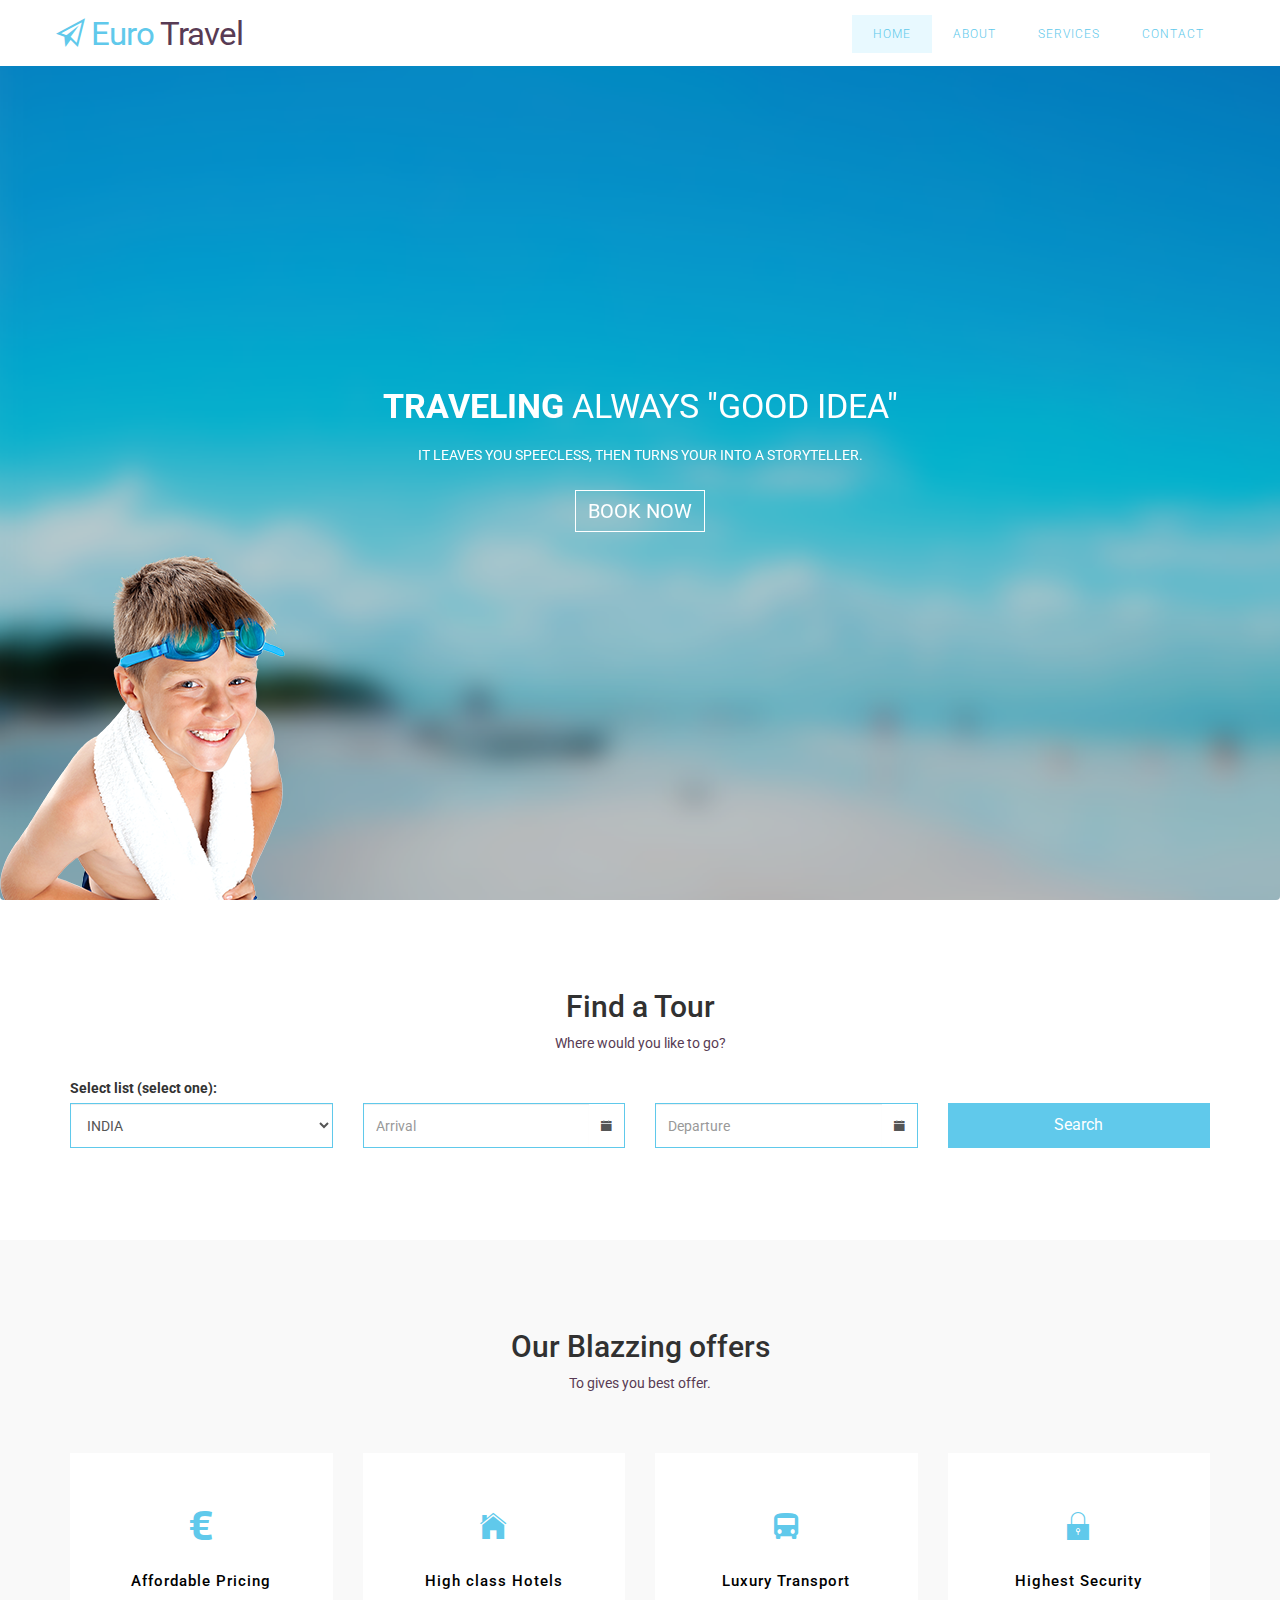
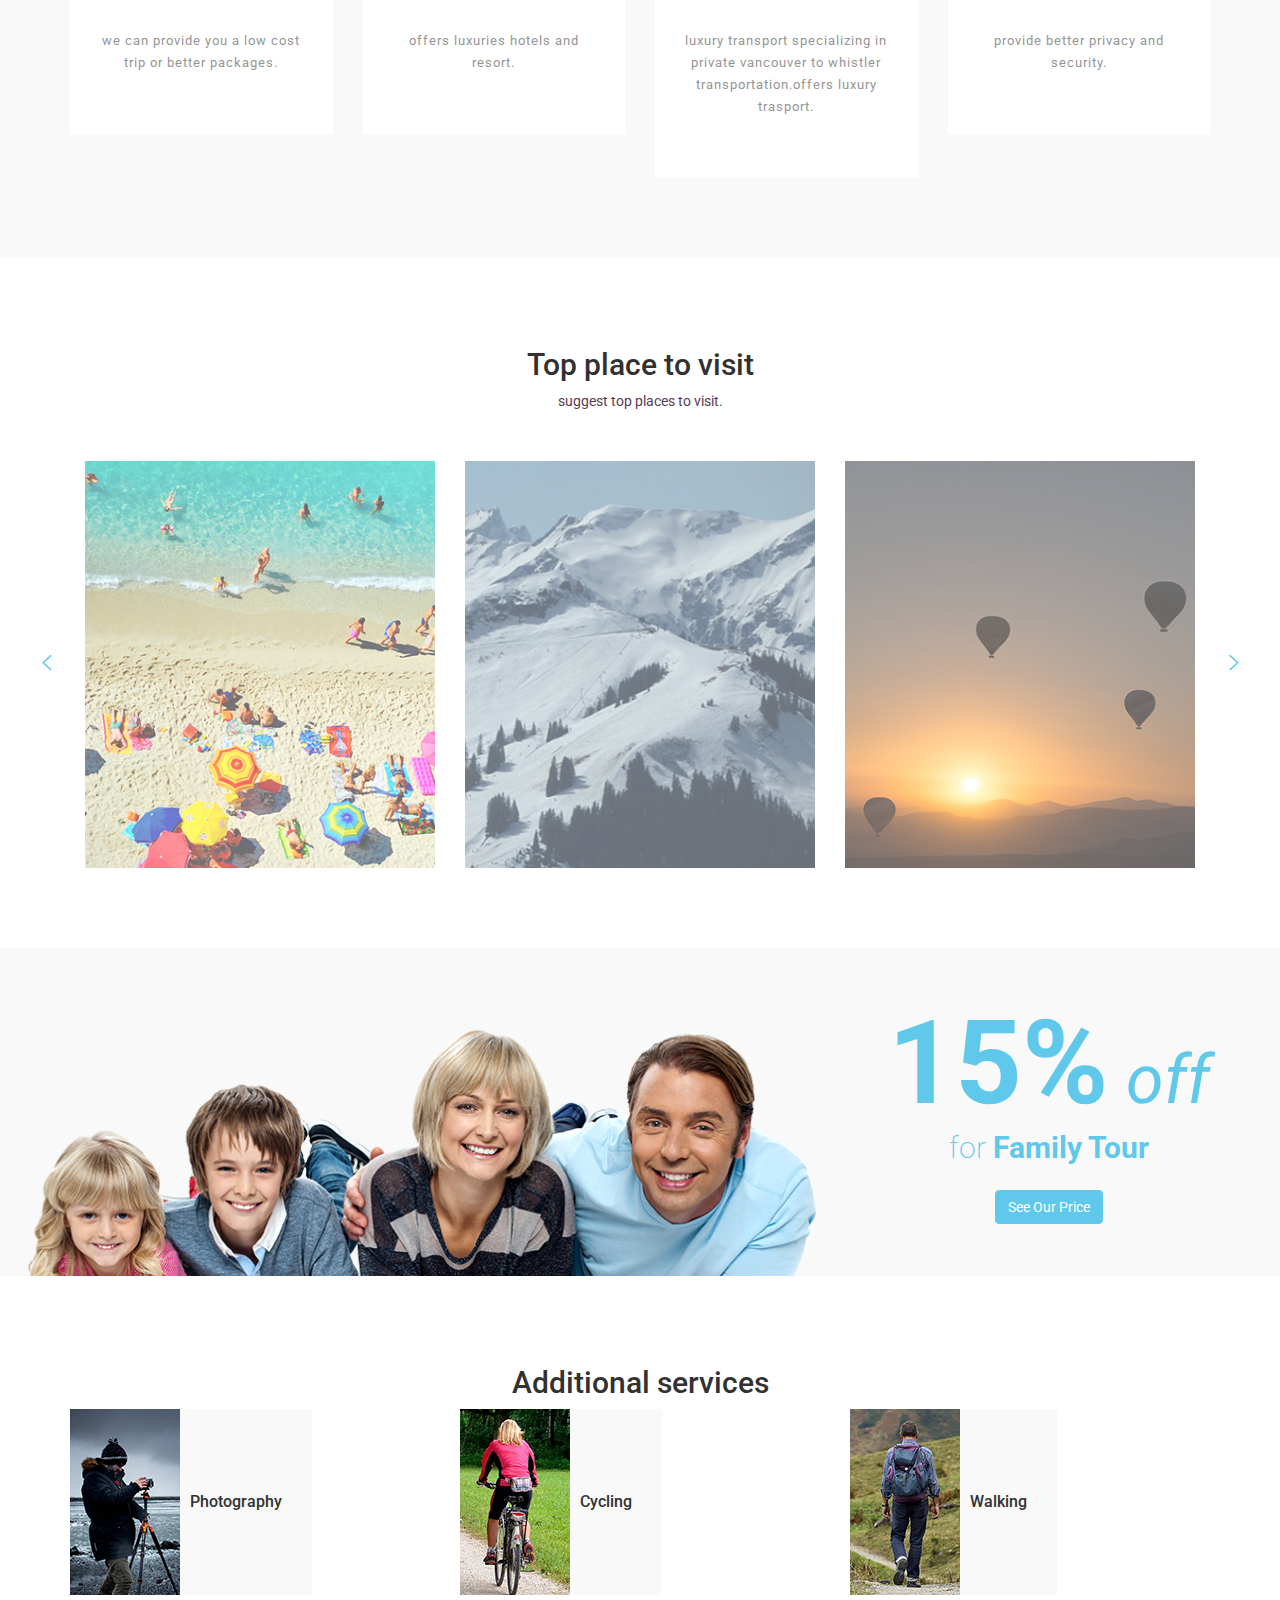
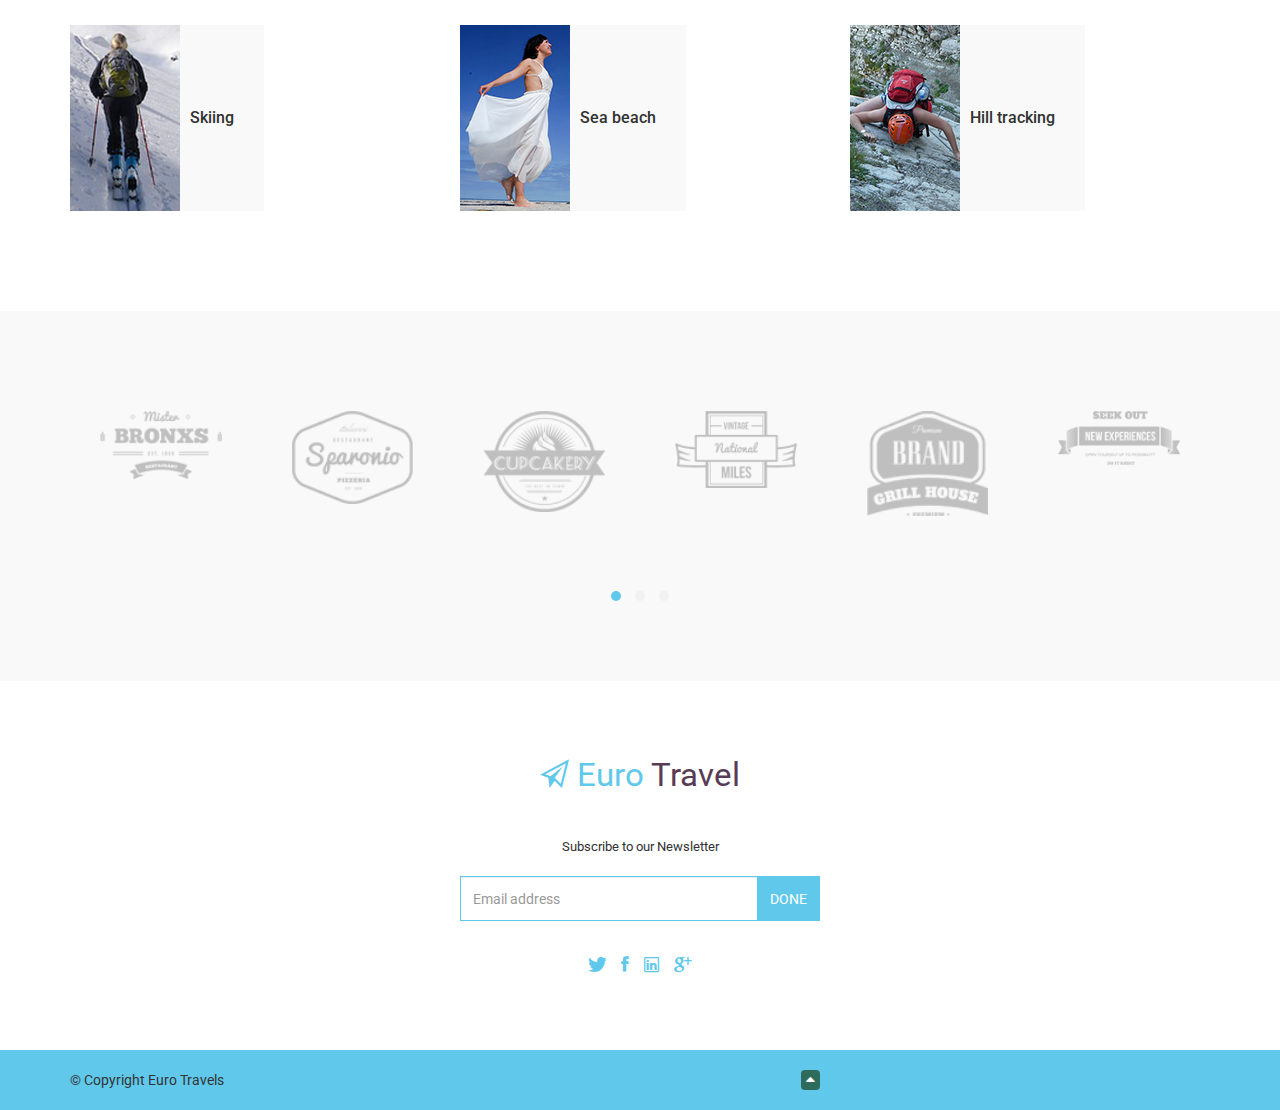
<file: index.html>
<!DOCTYPE html>
<!--[if IE 7 ]><html class="ie ie7 lte9 lte8 lte7" lang="en-US"><![endif]-->
<!--[if IE 8]><html class="ie ie8 lte9 lte8" lang="en-US">	<![endif]-->
<!--[if IE 9]><html class="ie ie9 lte9" lang="en-US"><![endif]-->
<!--[if (gt IE 9)|!(IE)]><!-->
<html class="noIE" lang="en-US">
<!--<![endif]-->
	<head>
		<!-- meta -->
			<meta http-equiv="X-UA-Compatible" content="IE=edge">
			<meta http-equiv="Content-Type" content="text/html; charset=UTF-8"/>
			<meta name="viewport" content="width=device-width, initial-scale = 1.0, maximum-scale=1.0, user-scalable=no"/>
	<title>Euro Travel</title>

	<link rel="stylesheet" href="assets/css/bootstrap.min.css">
	<link rel="stylesheet" href="assets/css/ionicons.min.css">
	<link rel="stylesheet" href="assets/css/owl.carousel.css">
	<link rel="stylesheet" href="assets/css/owl.theme.css">
	<link rel="stylesheet" href="assets/css/flexslider.css" type="text/css">
    <link rel="stylesheet" href="assets/css/main.css">
    <!-- HTML5 shim and Respond.js IE8 support of HTML5 elements and media queries -->
			<!--[if lt IE 9]>
				<script src="assets/js/html5shiv.js"></script>
				<script src="assets/js/respond.js"></script>
			<![endif]-->

			<!--[if IE 8]>
		    	<script src="assets/js/selectivizr.js"></script>
		    <![endif]-->
</head>
<body>
	<nav class="navbar navbar-default navbar-fixed-top">
		<div class="container">
		<!-- Brand and toggle get grouped for better mobile display -->
			<div class="navbar-header">
				<button type="button" class="navbar-toggle collapsed" data-toggle="collapse" data-target="#bs-example-navbar-collapse-1" aria-expanded="false">
					<span class="sr-only">Toggle navigation</span>
					<span class="icon-bar"></span>
					<span class="icon-bar"></span>
					<span class="icon-bar"></span>
				</button>
				<a class="navbar-brand" href="index.html" title="HOME"><i class="ion-paper-airplane"></i> euro <span>travel</span></a>
			</div> <!-- /.navbar-header -->

	    <!-- Collect the nav links, forms, and other content for toggling -->
		    <div class="collapse navbar-collapse" id="bs-example-navbar-collapse-1">
				<ul class="nav navbar-nav navbar-right">
					<li class="active"><a href="index.html">Home</a></li>
					<li><a href="about.html">about</a></li>
					<li><a href="services.html">services</a></li>
					<li><a href="contact.html">contact</a></li>
				</ul> <!-- /.nav -->
		    </div><!-- /.navbar-collapse -->
	  	</div><!-- /.container -->
	</nav>

<!-- Home -->
		<div id="header">
		    <div class="flexslider">
		        <ul class="slides">
		            <li class="slider-item" style="background-image: url('assets/images/item-1.png')">
		                <div class="intro container">
		                    <div class="inner-intro">
		                        <h1 class="header-title">
		                            <span>traveling</span> always "good idea"
		                        </h1>
		                        <p class="header-sub-title">
		                            it leaves you speecless, then turns your into a storyteller.
		                        </p>
		                        <button class="btn custom-btn">
		                            book now
		                        </button>
		                    </div>
		                </div>
		            </li> <!-- /.slider-item -->
		            <li class="slider-item" style="background-image: url('assets/images/item-2.png')">
		                <div class="intro">
		                    <div class="inner-intro">
		                        <h1 class="header-title">
		                            to <span>travel</span> is to <span>live</span>
		                        </h1>
		                        <p class="header-sub-title">
		                            it leaves you speecless, then turns your into a storyteller.
		                        </p>
		                        <button class="btn custom-btn">
		                            book now
		                        </button>
		                    </div>
		                </div>
		            </li> <!-- /.slider-item -->
		        </ul> <!-- /.slides -->
		    </div> <!-- /.flexslider -->
		</div> <!-- /#header -->
<!-- Find a Tour -->
	<section class="tour section-wrapper container">
		<h2 class="section-title">
			Find a Tour
		</h2>
		<p class="section-subtitle">
			Where would you like to go?
		</p>
		<div class="row">
			<div class="col-md-3 col-sm-6">
				<form role="form" class="form-dropdown">
					<div class="form-group">
						<label for="sel1">Select list (select one):</label>
						<select class="form-control border-radius" id="sel1">
							<option>INDIA</option>
							<option>Bangladesh</option>
							<option>Canada</option>
							<option>LONDON</option>
							<option>New york</option>
							<option>Dubai</option>
						</select>
					</div>
				</form>
			</div>

			<div class="col-md-3 col-sm-6">
				<div class="input-group">
					<input type="text" class="form-control border-radius border-right" placeholder="Arrival"/>
					<span class="input-group-addon border-radius custom-addon">
						<i class="ion-ios-calendar"></i>
					</span>
				</div>
			</div>

			<div class="col-md-3 col-sm-6">
				<div class="input-group">
					<input type="text" class="form-control border-radius border-right" placeholder="Departure"/>
					<span class="input-group-addon border-radius custom-addon">
						<i class="ion-ios-calendar"></i>
					</span>
				</div>
			</div>

			<div class="col-md-3 col-sm-6">
				<div class="btn btn-default border-radius custom-button">
					Search
				</div>
			</div>
		</div>
	</section> <!-- /.tour -->


<!-- Our Blazzing offers -->
	<section class="offer section-wrapper">
		<div class="container">
			<h2 class="section-title">
				Our Blazzing offers
			</h2>
			<p class="section-subtitle">
	            To gives you best offer. 
			</p>
			<div class="row">
				<div class="col-sm-3 col-xs-6">
					<div class="offer-item">
						<div class="icon">
							<i class="ion-social-euro"></i>
						</div>
						<h3>
							Affordable Pricing
						</h3>
						<p>
							we can provide you a low cost trip or better packages.
						</p>
					</div>
				</div> <!-- /.col-md-3 -->

				<div class="col-sm-3 col-xs-6">
					<div class="offer-item">
						<div class="icon">
							<i class="ion-ios-home"></i>
						</div>
						<h3>
							High class Hotels
						</h3>
						<p>
							offers luxuries hotels and resort.
						</p>
					</div>
				</div> <!-- /.col-md-3 -->

				<div class="col-sm-3 col-xs-6">
					<div class="offer-item">
						<div class="icon">
							<i class="ion-android-bus"></i>
						</div>
						<h3>
							Luxury Transport
						</h3>
						<p>
							luxury transport specializing in private vancouver to whistler transportation.offers luxury trasport.
						</p>
					</div>
				</div> <!-- /.col-md-3 -->

				<div class="col-sm-3 col-xs-6">
					<div class="offer-item">
						<div class="icon">
							<i class="ion-ios-locked"></i>
						</div>
						<h3>
							Highest Security
						</h3>
						<p>
							provide better privacy and security.
						</p>
					</div>
				</div> <!-- /.col-md-3 -->
			</div> <!-- /.row -->
		</div> <!-- /.container -->
	</section> <!-- /.offer -->


<!-- Top place to visit -->
	<section class="visit section-wrapper">
		<div class="container">
			<h2 class="section-title">
				Top place to visit
			</h2>
			<p class="section-subtitle">
				suggest top places to visit.
			</p>

			<div class="owl-carousel visit-carousel" id="">
				<div class="item">
					<img src="assets/images/visit-1.png" alt="visit-image" class="img-responsive visit-item">
				</div>
				<div class="item">
					<img src="assets/images/visit-2.png" alt="visit-image" class="img-responsive visit-item">
				</div>
				<div class="item">
					<img src="assets/images/visit-3.png" alt="visit-image" class="img-responsive visit-item">
				</div>
				<div class="item">
					<img src="assets/images/visit-1.png" alt="visit-image" class="img-responsive visit-item">
				</div>
				<div class="item">
					<img src="assets/images/visit-2.png" alt="visit-image" class="img-responsive visit-item">
				</div>
				<div class="item">
					<img src="assets/images/visit-3.png" alt="visit-image" class="img-responsive visit-item">
				</div>
			</div>
		</div> <!-- /.container -->
	</section> <!-- /.visit -->

<div class="offer-cta">
	<div class="container">
		<div class="offering">
			<div class="percent">
				<span>15%</span> off
			</div>
			<div class="FTour">
				for <strong>Family Tour</strong>
			</div>
			<a class="btn btn-default price-btn" href="#">
				see our price
			</a>
		</div> <!-- /.offering -->
	</div> <!-- /.container -->
</div> <!-- /.offer-cta -->

	<section class="additional-services section-wrapper">
		<div class="container">
			<h2 class="section-title">
				Additional services
			</h2>
			<div class="row">
				<div class="col-md-4 col-sm-6">
					<div class="custom-table">
						<img src="assets/images/add-srvc-1.png" alt="" class="add-srvc-img">
						<div class="add-srvc-detail">
							<h4 class="add-srvc-heading">
								Photography
							</h4>
						</div> <!-- /.add-srvc-detail -->
					</div> <!-- /.custom-table -->
				</div> <!-- /.col-md-4 col-sm-6 -->

				<div class="col-md-4 col-sm-6">
					<div class="custom-table">
						<img src="assets/images/add-srvc-2.png" alt="" class="add-srvc-img">
						<div class="add-srvc-detail">
							<h4 class="add-srvc-heading">
								Cycling
							</h4>
						</div> <!-- /.add-srvc-detail -->
					</div> <!-- /.custom-table -->
				</div> <!-- /.col-md-4 col-sm-6 -->
				
				<div class="col-md-4 col-sm-6">
					<div class="custom-table">
						<img src="assets/images/add-srvc-3.png" alt="" class="add-srvc-img">
						<div class="add-srvc-detail">
							<h4 class="add-srvc-heading">
								Walking
							</h4>
						</div> <!-- /.add-srvc-detail -->
					</div> <!-- /.custom-table -->
				</div> <!-- /.col-md-4 col-sm-6 -->

				<div class="col-md-4 col-sm-6">
					<div class="custom-table">
						<img src="assets/images/add-srvc-4.png" alt="" class="add-srvc-img">
						<div class="add-srvc-detail">
							<h4 class="add-srvc-heading">
								Skiing
							</h4>
						</div> <!-- /.add-srvc-detail -->
					</div> <!-- /.custom-table -->
				</div> <!-- /.col-md-4 col-sm-6 -->

				<div class="col-md-4 col-sm-6">
					<div class="custom-table">
						<img src="assets/images/add-srvc-5.png" alt="" class="add-srvc-img">
						<div class="add-srvc-detail">
							<h4 class="add-srvc-heading">
								Sea beach
							</h4>
		     		</div> <!-- /.add-srvc-detail -->
			 		</div> <!-- /.custom-table -->
			    	</div> <!-- /.col-md-4 col-sm-6 -->

				<div class="col-md-4 col-sm-6">
					<div class="custom-table">
						<img src="assets/images/add-srvc-6.png" alt="" class="add-srvc-img">
						<div class="add-srvc-detail">
							<h4 class="add-srvc-heading">
								Hill tracking
							</h4>
						</div> <!-- /.add-srvc-detail -->
					</div> <!-- /.custom-table -->
				</div> <!-- /.col-md-4 col-sm-6 -->
			</div> <!-- /.row -->
		</div> <!-- /.container -->
	</section> <!-- /.Additional-services -->


	<div class="section-wrapper sponsor">
		<div class="container">
			<div class="owl-carousel sponsor-carousel">
				<div class="item">
					<a href="#">
						<img src="assets/images/sp-1.png" alt="sponsor-brand" class="img-responsive sponsor-item">
					</a>
				</div>
				<div class="item">
					<a href="#">
						<img src="assets/images/sp-2.png" alt="sponsor-brand" class="img-responsive sponsor-item">
					</a>
				</div>
				<div class="item">
					<a href="#">
						<img src="assets/images/sp-3.png" alt="sponsor-brand" class="img-responsive sponsor-item">
					</a>
				</div>
				<div class="item">
					<a href="#">
						<img src="assets/images/sp-4.png" alt="sponsor-brand" class="img-responsive sponsor-item">
					</a>
				</div>
				<div class="item">
					<a href="#">
						<img src="assets/images/sp-5.png" alt="sponsor-brand" class="img-responsive sponsor-item">
					</a>
				</div>
				<div class="item">
					<a href="#">
						<img src="assets/images/sp-6.png" alt="sponsor-brand" class="img-responsive sponsor-item">
					</a>
				</div>
				<div class="item">
					<a href="#">
						<img src="assets/images/sp-1.png" alt="sponsor-brand" class="img-responsive sponsor-item">
					</a>
				</div>
				<div class="item">
					<a href="#">
						<img src="assets/images/sp-2.png" alt="sponsor-brand" class="img-responsive sponsor-item">
					</a>
				</div>
				<div class="item">
					<a href="#">
						<img src="assets/images/sp-3.png" alt="sponsor-brand" class="img-responsive sponsor-item">
					</a>
				</div>
				<div class="item">
					<a href="#">
						<img src="assets/images/sp-4.png" alt="sponsor-brand" class="img-responsive sponsor-item">
					</a>
				</div>
				<div class="item">
					<a href="#">
						<img src="assets/images/sp-5.png" alt="sponsor-brand" class="img-responsive sponsor-item">
					</a>
				</div>
				<div class="item">
					<a href="#">
						<img src="assets/images/sp-6.png" alt="sponsor-brand" class="img-responsive sponsor-item">
					</a>
				</div>
				<div class="item">
					<a href="#">
						<img src="assets/images/sp-1.png" alt="sponsor-brand" class="img-responsive sponsor-item">
					</a>
				</div>
				<div class="item">
					<a href="#">
						<img src="assets/images/sp-2.png" alt="sponsor-brand" class="img-responsive sponsor-item">
					</a>
				</div>
				<div class="item">
					<a href="#">
						<img src="assets/images/sp-3.png" alt="sponsor-brand" class="img-responsive sponsor-item">
					</a>
				</div>
				<div class="item">
					<a href="#">
						<img src="assets/images/sp-4.png" alt="sponsor-brand" class="img-responsive sponsor-item">
					</a>
				</div>
				<div class="item">
					<a href="#">
						<img src="assets/images/sp-5.png" alt="sponsor-brand" class="img-responsive sponsor-item">
					</a>
				</div>
				<div class="item">
					<a href="#">
						<img src="assets/images/sp-6.png" alt="sponsor-brand" class="img-responsive sponsor-item">
					</a>
				</div>
			</div> <!-- /.owl-carousel -->
		</div> <!-- /.container -->
	</div> <!-- /.sponsor -->

	<div class="subscribe section-wrapper">
		<a class="brand-logo" href="index.html" title="HOME"><i class="ion-paper-airplane"></i> Euro <span>Travel</span></a>
		<p class="subscribe-now">
			Subscribe to our Newsletter
		</p>
		<div class="container">
			<div class="row">
				<div class="col-md-4 col-sm-6 col-md-offset-4 col-sm-offset-3">
					<div class="input-group">
						<input type="email" class="form-control border-radius" placeholder="Email address">
						<span class="input-group-btn">
							<button class="btn btn-default border-radius custom-sub-btn" type="button">DONE</button>
						</span>
					</div><!-- /input-group -->
				</div>
			</div>
		</div>
					
	
	
		<ul class="social-icon">
			<li><a href="#"><i class="ion-social-twitter"></i></a></li>
			<li><a href="#"><i class="ion-social-facebook"></i></a></li>
			<li><a href="#"><i class="ion-social-linkedin-outline"></i></a></li>
			<li><a href="#"><i class="ion-social-googleplus"></i></a></li>
		</ul>
	</div> <!-- /.subscribe -->

		
	<footer>
		<div class="container">
			<div class="row">
				<div class="col-xs-4">
					<div class="text-left">
						&copy; Copyright Euro Travels
					</div>
				</div>
				
				<div class="col-xs-4">
					<div class="top">
						<a href="#header">
							<i class="ion-arrow-up-b"></i>
						</a>
					</div>
				</div>
			</div>
		</div>		
	</footer>


	<script src="assets/js/jquery-1.11.2.min.js"></script>
    <script src="assets/js/bootstrap.min.js"></script>
    <script src="assets/js/owl.carousel.min.js"></script>
    <script src="assets/js/contact.js"></script>
    <script src="assets/js/jquery.flexslider.js"></script>
	<script src="assets/js/script.js"></script>






</body>
</html>
</file>
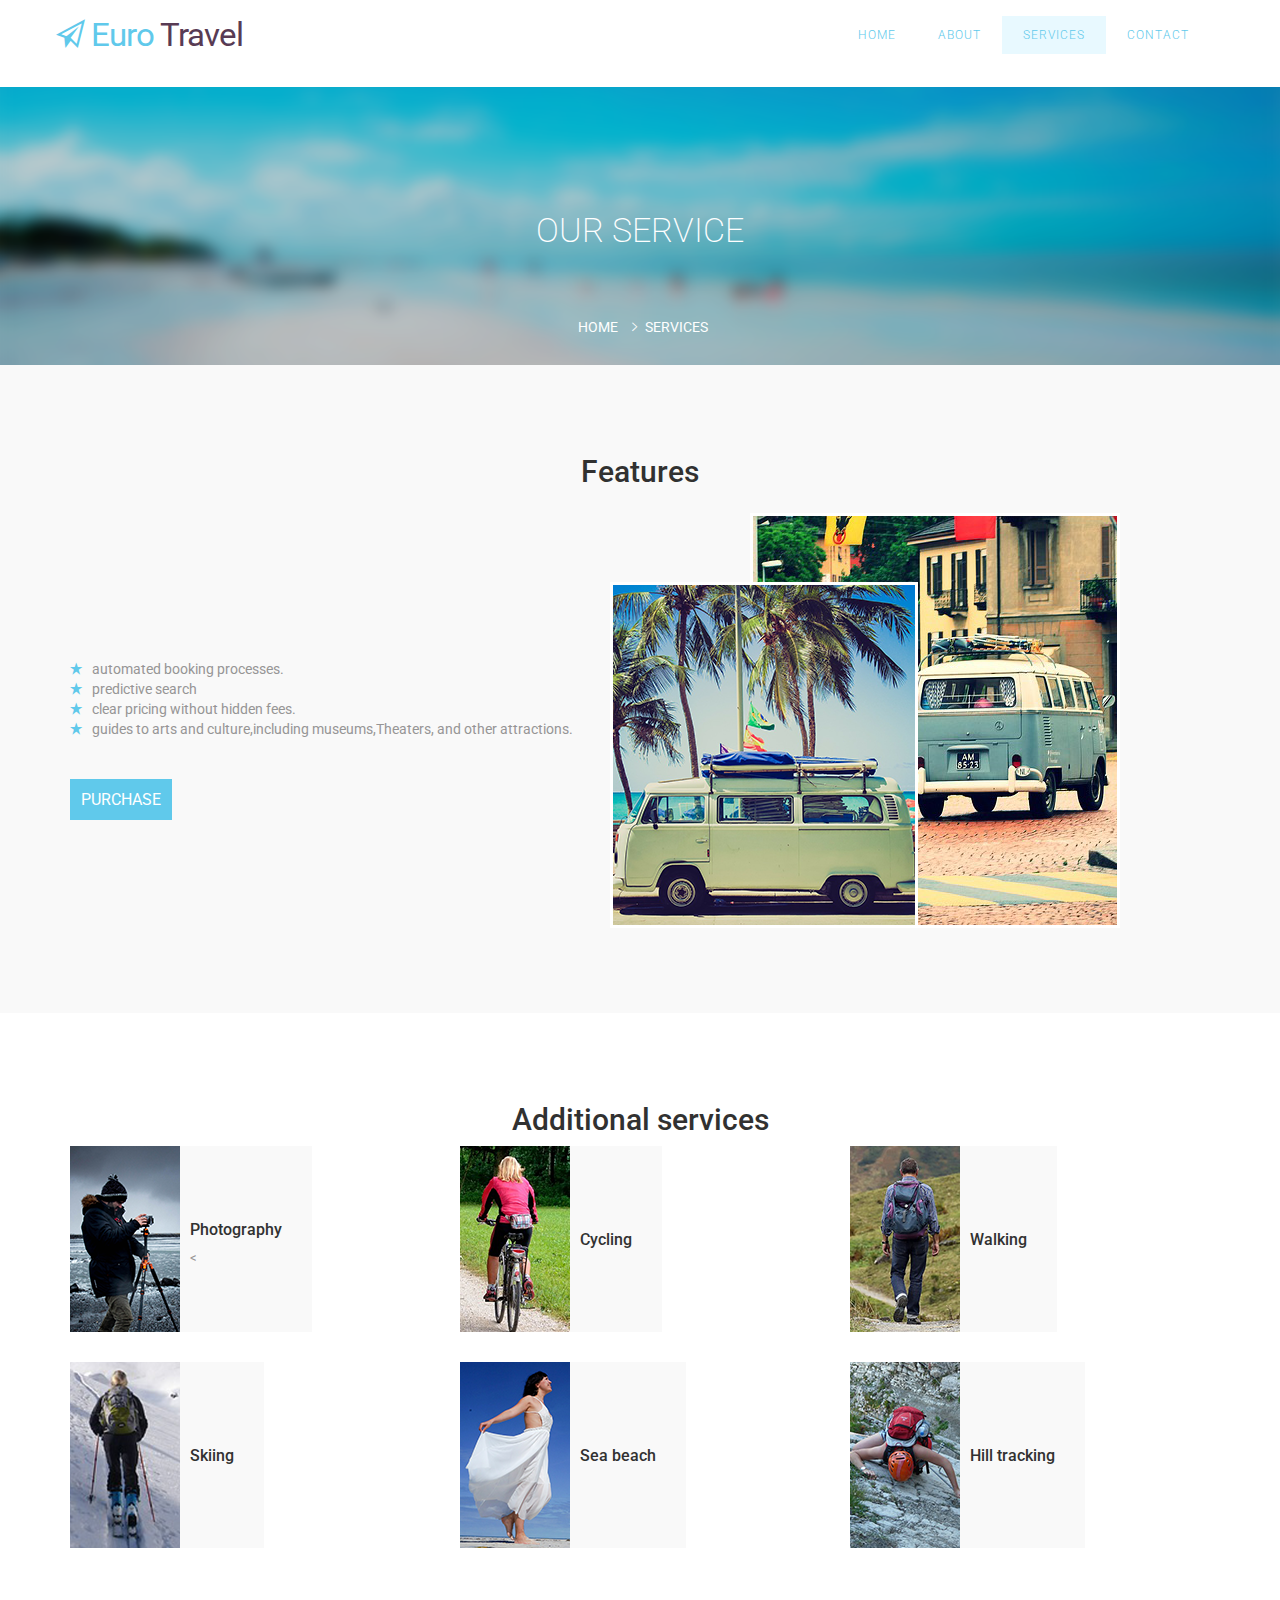
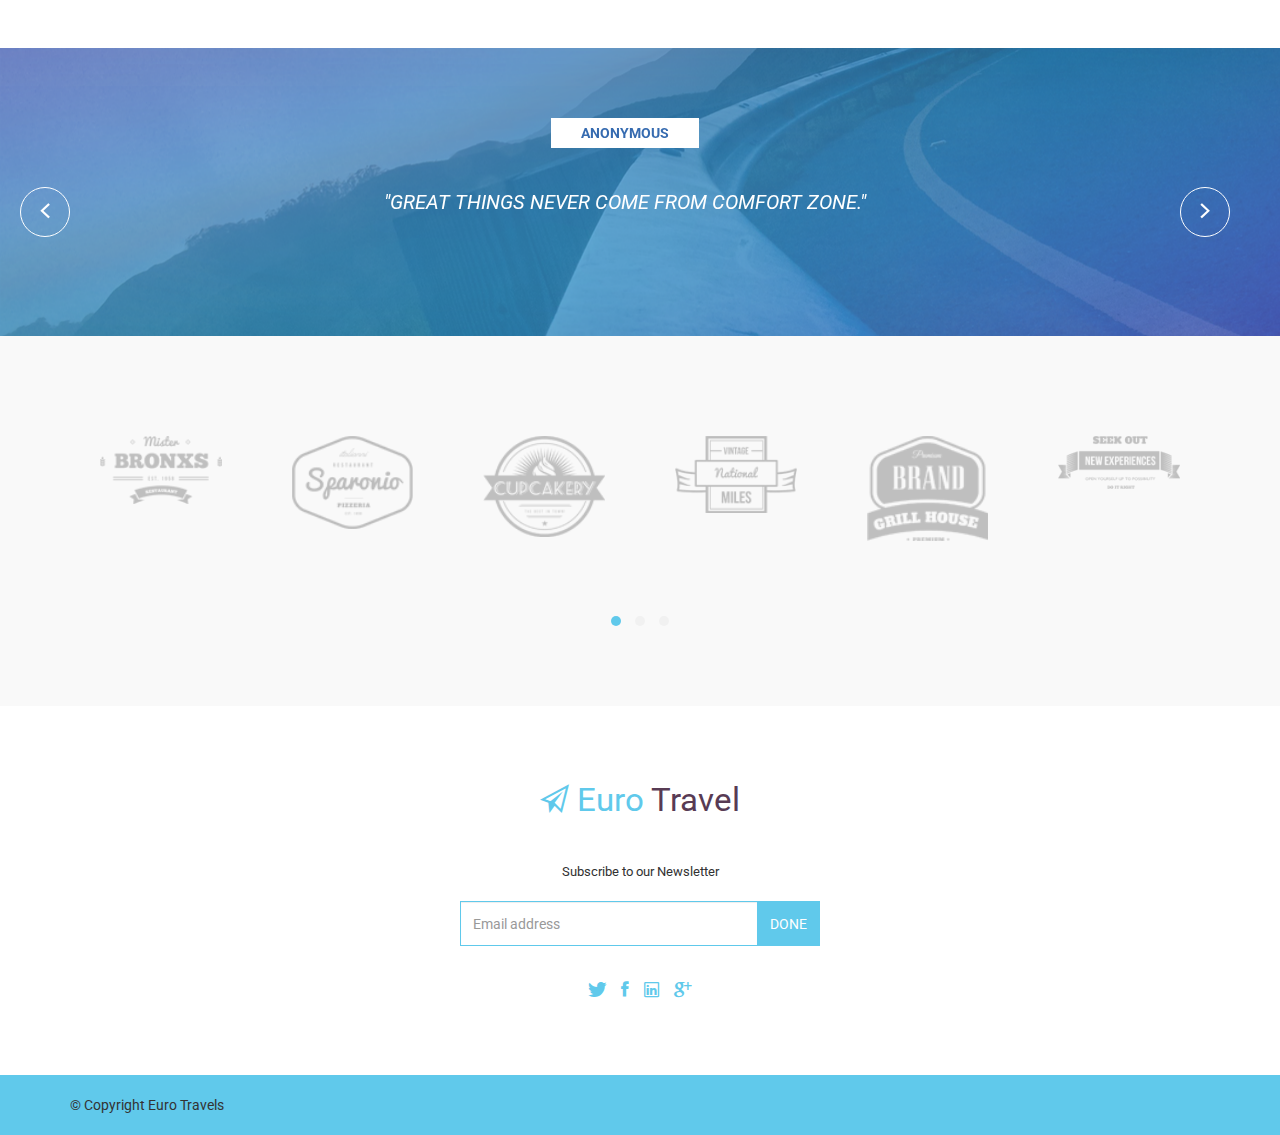
<file: services.html>
<!DOCTYPE html>
<!--[if IE 7 ]><html class="ie ie7 lte9 lte8 lte7" lang="en-US"><![endif]-->
<!--[if IE 8]><html class="ie ie8 lte9 lte8" lang="en-US">	<![endif]-->
<!--[if IE 9]><html class="ie ie9 lte9" lang="en-US"><![endif]-->
<!--[if (gt IE 9)|!(IE)]><!-->
<html class="noIE" lang="en-US">
<!--<![endif]-->
	<head>
		<!-- meta -->
			<meta http-equiv="X-UA-Compatible" content="IE=edge">
			<meta http-equiv="Content-Type" content="text/html; charset=UTF-8"/>
			<meta name="viewport" content="width=device-width, initial-scale = 1.0, maximum-scale=1.0, user-scalable=no"/>
	<title>Euro Travel</title>

	<link rel="stylesheet" href="assets/css/bootstrap.min.css">
	<link rel="stylesheet" href="assets/css/ionicons.min.css">
	<link rel="stylesheet" href="assets/css/owl.carousel.css">
	<link rel="stylesheet" href="assets/css/owl.theme.css">
    <link rel="stylesheet" href="assets/css/main.css">
    <link rel="stylesheet" href="assets/css/section.css">
    <link rel="stylesheet" href="assets/css/services.css">
    <!-- HTML5 shim and Respond.js IE8 support of HTML5 elements and media queries -->
			<!--[if lt IE 9]>
				<script src="assets/js/html5shiv.js"></script>
				<script src="assets/js/respond.js"></script>
			<![endif]-->

			<!--[if IE 8]>
		    	<script src="assets/js/selectivizr.js"></script>
		    <![endif]-->
</head>
<body>

<!-- Home -->
	<section class="header">
		
		<nav class="navbar navbar-default">
			<div class="container">
			<!-- Brand and toggle get grouped for better mobile display -->
				<div class="navbar-header">
					<button type="button" class="navbar-toggle collapsed" data-toggle="collapse" data-target="#bs-example-navbar-collapse-1" aria-expanded="false">
						<span class="sr-only">Toggle navigation</span>
						<span class="icon-bar"></span>
						<span class="icon-bar"></span>
						<span class="icon-bar"></span>
					</button>
					<a class="navbar-brand" href="index.html" title="HOME"><i class="ion-paper-airplane"></i> euro <span>travel</span></a>
				</div> <!-- /.navbar-header -->

		    <!-- Collect the nav links, forms, and other content for toggling -->
			    <div class="collapse navbar-collapse" id="bs-example-navbar-collapse-1">
					<ul class="nav navbar-nav navbar-right">
						<li><a href="index.html">Home</a></li>
						<li><a href="about.html">about</a></li>
						<li class="active"><a href="services.html">services</a></li>
						<li><a href="contact.html">contact</a></li>
					</ul> <!-- /.nav -->
			    </div><!-- /.navbar-collapse -->
		  	</div><!-- /.container -->
		</nav>
	</section> <!-- /#header -->

<!-- Section Background -->
	<section class="section-background">
		<div class="container">
			<h2 class="page-header">
				our service
			</h2>
			<ol class="breadcrumb">
				<li><a href="index.html">Home</a></li>
				<li class="active">&nbsp;services</li>
			</ol>
		</div> <!-- /.container -->
	</section> <!-- /.section-background -->
	

	<section class="features section-wrapper">
		<div class="container">
			<h2 class="section-title">
				Features
			</h2>
			
			<div class="row custom-table">
				<div class="grid-50 table-cell">
					
					<ul class="features-list">
						<li>automated booking processes.</li>
						<li>predictive search</li>
						<li>clear pricing without hidden fees.</li>
						<li>guides to arts and culture,including museums,Theaters, and other attractions. </li>
					</ul>
					<a href="#" class="btn btn-default custom-button border-radius">
						PURCHASE
					</a>
				</div>

				<div class="grid-50 table-cell">
					<img src="assets/images/features-bg.png" alt="" class="features-img img-responsive _pos-abs">
				</div>
			</div> <!-- /.row -->
		</div> <!-- /.container -->
	</section> <!-- /.features -->

	

	<section class="additional-services section-wrapper">
		<div class="container">
			<h2 class="section-title">
				Additional services
			</h2>
			
			<div class="row">
				<div class="col-md-4 col-sm-6">
					<div class="custom-table">
						<img src="assets/images/add-srvc-1.png" alt="" class="add-srvc-img">
						<div class="add-srvc-detail">
							<h4 class="add-srvc-heading">
								Photography
							</h4>
<							 
						</div> <!-- /.add-srvc-detail -->
					</div> <!-- /.custom-table -->
				</div> <!-- /.col-md-4 col-sm-6 -->

				<div class="col-md-4 col-sm-6">
					<div class="custom-table">
						<img src="assets/images/add-srvc-2.png" alt="" class="add-srvc-img">
						<div class="add-srvc-detail">
							<h4 class="add-srvc-heading">
								Cycling
							</h4>
							
						</div> <!-- /.add-srvc-detail -->
					</div> <!-- /.custom-table -->
				</div> <!-- /.col-md-4 col-sm-6 -->
				
				<div class="col-md-4 col-sm-6">
					<div class="custom-table">
						<img src="assets/images/add-srvc-3.png" alt="" class="add-srvc-img">
						<div class="add-srvc-detail">
							<h4 class="add-srvc-heading">
								Walking
							</h4>
							
						</div> <!-- /.add-srvc-detail -->
					</div> <!-- /.custom-table -->
				</div> <!-- /.col-md-4 col-sm-6 -->

				<div class="col-md-4 col-sm-6">
					<div class="custom-table">
						<img src="assets/images/add-srvc-4.png" alt="" class="add-srvc-img">
						<div class="add-srvc-detail">
							<h4 class="add-srvc-heading">
								Skiing
							</h4>
							
						</div> <!-- /.add-srvc-detail -->
					</div> <!-- /.custom-table -->
				</div> <!-- /.col-md-4 col-sm-6 -->

				<div class="col-md-4 col-sm-6">
					<div class="custom-table">
						<img src="assets/images/add-srvc-5.png" alt="" class="add-srvc-img">
						<div class="add-srvc-detail">
							<h4 class="add-srvc-heading">
								Sea beach
							</h4>
						
						</div> <!-- /.add-srvc-detail -->
					</div> <!-- /.custom-table -->
				</div> <!-- /.col-md-4 col-sm-6 -->

				<div class="col-md-4 col-sm-6">
					<div class="custom-table">
						<img src="assets/images/add-srvc-6.png" alt="" class="add-srvc-img">
						<div class="add-srvc-detail">
							<h4 class="add-srvc-heading">
								Hill tracking
							</h4>
							
						</div> <!-- /.add-srvc-detail -->
					</div> <!-- /.custom-table -->
				</div> <!-- /.col-md-4 col-sm-6 -->
			</div> <!-- /.row -->
		</div> <!-- /.container -->
	</section> <!-- /.Additional-services -->


	<section class="section-wrapper services-owl">
		<div class="container">
			<div class="owl-carousel services-owl-carousel row">
				<div class="item col-sm-8 col-sm-offset-2">
					<div class="item-name">
						ANONYMOUS
					</div>
					<p class="item-detail">
						"GREAT THINGS NEVER COME FROM COMFORT ZONE."
					</p>
				</div> <!-- /.item -->

				<div class="item col-sm-8 col-sm-offset-2">
					<div class="item-name">
						saint augustine
					</div>
					<p class="item-detail">
                      "The world is a book and those who do not travel read only one page."
					</p>
				</div> <!-- /.item -->

				<div class="item col-sm-8 col-sm-offset-2">
					<div class="item-name">
						MARCEL PROUST
					</div>
					<p class="item-detail">
						"THE REAL VOYAGE OF DISCOVEREY CONSISTS NOT IN SEEKING NEW LANDSCAPES , BUT IN HAVING NEW EYES."
					</p>
				</div> <!-- /.item -->
			</div> <!-- /.services-owl-carousel -->
		</div> <!-- /.container -->
	</section> <!-- /.services-owl -->


	<div class="section-wrapper sponsor">
		<div class="container">
			<div class="owl-carousel sponsor-carousel">
				<div class="item">
					<a href="#">
						<img src="assets/images/sp-1.png" alt="sponsor-brand" class="img-responsive sponsor-item">
					</a>
				</div>
				<div class="item">
					<a href="#">
						<img src="assets/images/sp-2.png" alt="sponsor-brand" class="img-responsive sponsor-item">
					</a>
				</div>
				<div class="item">
					<a href="#">
						<img src="assets/images/sp-3.png" alt="sponsor-brand" class="img-responsive sponsor-item">
					</a>
				</div>
				<div class="item">
					<a href="#">
						<img src="assets/images/sp-4.png" alt="sponsor-brand" class="img-responsive sponsor-item">
					</a>
				</div>
				<div class="item">
					<a href="#">
						<img src="assets/images/sp-5.png" alt="sponsor-brand" class="img-responsive sponsor-item">
					</a>
				</div>
				<div class="item">
					<a href="#">
						<img src="assets/images/sp-6.png" alt="sponsor-brand" class="img-responsive sponsor-item">
					</a>
				</div>
				<div class="item">
					<a href="#">
						<img src="assets/images/sp-1.png" alt="sponsor-brand" class="img-responsive sponsor-item">
					</a>
				</div>
				<div class="item">
					<a href="#">
						<img src="assets/images/sp-2.png" alt="sponsor-brand" class="img-responsive sponsor-item">
					</a>
				</div>
				<div class="item">
					<a href="#">
						<img src="assets/images/sp-3.png" alt="sponsor-brand" class="img-responsive sponsor-item">
					</a>
				</div>
				<div class="item">
					<a href="#">
						<img src="assets/images/sp-4.png" alt="sponsor-brand" class="img-responsive sponsor-item">
					</a>
				</div>
				<div class="item">
					<a href="#">
						<img src="assets/images/sp-5.png" alt="sponsor-brand" class="img-responsive sponsor-item">
					</a>
				</div>
				<div class="item">
					<a href="#">
						<img src="assets/images/sp-6.png" alt="sponsor-brand" class="img-responsive sponsor-item">
					</a>
				</div>
				<div class="item">
					<a href="#">
						<img src="assets/images/sp-1.png" alt="sponsor-brand" class="img-responsive sponsor-item">
					</a>
				</div>
				<div class="item">
					<a href="#">
						<img src="assets/images/sp-2.png" alt="sponsor-brand" class="img-responsive sponsor-item">
					</a>
				</div>
				<div class="item">
					<a href="#">
						<img src="assets/images/sp-3.png" alt="sponsor-brand" class="img-responsive sponsor-item">
					</a>
				</div>
				<div class="item">
					<a href="#">
						<img src="assets/images/sp-4.png" alt="sponsor-brand" class="img-responsive sponsor-item">
					</a>
				</div>
				<div class="item">
					<a href="#">
						<img src="assets/images/sp-5.png" alt="sponsor-brand" class="img-responsive sponsor-item">
					</a>
				</div>
				<div class="item">
					<a href="#">
						<img src="assets/images/sp-6.png" alt="sponsor-brand" class="img-responsive sponsor-item">
					</a>
				</div>
			</div> <!-- /.owl-carousel -->
		</div> <!-- /.container -->
	</div> <!-- /.sponsor -->

	<div class="subscribe section-wrapper">
		<a class="brand-logo" href="index.html" title="HOME"><i class="ion-paper-airplane"></i> Euro <span>Travel</span></a>
		<p class="subscribe-now">
			Subscribe to our Newsletter
		</p>
		<div class="container">
			<div class="row">
				<div class="col-md-4 col-sm-6 col-md-offset-4 col-sm-offset-3">
					<div class="input-group">
						<input type="email" class="form-control border-radius" placeholder="Email address">
						<span class="input-group-btn">
							<button class="btn btn-default border-radius custom-sub-btn" type="button">DONE</button>
						</span>
					</div><!-- /input-group -->
				</div>
			</div>
		</div>
					
	
	
		<ul class="social-icon">
			<li><a href="#"><i class="ion-social-twitter"></i></a></li>
			<li><a href="#"><i class="ion-social-facebook"></i></a></li>
			<li><a href="#"><i class="ion-social-linkedin-outline"></i></a></li>
			<li><a href="#"><i class="ion-social-googleplus"></i></a></li>
		</ul>
	</div> <!-- /.subscribe -->


	<footer>
		<div class="container">
			<div class="row">
				<div class="col-xs-4">
					<div class="text-left">
						&copy; Copyright Euro Travels
					</div>
				</div>
				
				<div class="col-xs-4">
					<!-- <div class="top">
						<a href="#header">
							<i class="ion-arrow-up-b"></i>
						</a>
					</div> -->
				</div>
			</div>
		</div>		
	</footer>


	<script src="assets/js/jquery-1.11.2.min.js"></script>
    <script src="assets/js/bootstrap.min.js"></script>
    <script src="assets/js/owl.carousel.min.js"></script>
    <script src="assets/js/contact.js"></script>
	<script src="assets/js/script.js"></script>






</body>
</html>
</file>
<file: assets/css/main.css>
/*=================================================
||				1. Imports 
==================================================*/
@import url(http://fonts.googleapis.com/css?family=Roboto:100,400,700);
@import url(http://fonts.googleapis.com/css?family=Roboto+Slab);

body
{
	font-family: 'Roboto', 'Open-Sans', sans-serif;
	overflow-x: hidden;
	
}
/*Owl Carousel*/
.owl-prev, .owl-next
{
	position: absolute;
	top: 43%;
	font-size: 22px;
	padding: 5px;
}
.owl-next
{
	right: -40px;
}
.owl-prev
{
	left: -40px;
}
.owl-prev:before
{
    content: "\f3d2";
    font-family: 'ionicons';
 	/*color: #fff;*/
}
.owl-next:before
{
    content: "\f3d3";
    font-family: "ionicons";
    /*color: #fff;*/
}
.section-title{
	color: #313131;
	text-align: center;
}
.section-subtitle{
	color: #583b54;
	text-align: center;
	margin-bottom: 50px;
}
.section-wrapper{
	padding-top: 70px;
	padding-bottom: 70px;
}
p{
	color: #969595;
}
.border-radius{
	border-radius: 0 !important;
	border-color: #60c9eb;
	height: 45px;
}
p:hover{
	cursor: default;
}
.navbar-toggle {
    background-color: rgb(96, 201, 235);
    border: 1px solid rgb(96, 201, 235);
    border-radius: 0;
    transition: all .4s ease-in-out;
}
.navbar-default .navbar-toggle {
    border-color: rgb(96, 201, 235);
}
.navbar-default .navbar-toggle .icon-bar{
	background: #fff;
}
.navbar-default .navbar-toggle:focus, .navbar-default .navbar-toggle:hover{
	background: #fff;
}
.navbar-toggle:hover .icon-bar, .navbar-toggle:focus .icon-bar {
    background-color: rgb(96, 201, 235);
}
.form-control:focus {
    border-color: #66afe9;
    outline: 0;
    -webkit-box-shadow: none;
    box-shadow: none;
}
/*=================================================
||				3. Header
==================================================*/
			/*navbar*/
.navbar-default .navbar-brand{
	border: 1px solid transparent;
	color: #60c9eb;
	font-size: 33px;
	padding: 10px 0px;
	height: auto;
	font-weight: 400;
	letter-spacing: -1px;
	text-transform: capitalize;
}
ul.nav.navbar-nav.navbar-right{
	margin-top: 10px;
}
.navbar-default .navbar-brand span{
	color: #583b54;
}
.navbar-default .navbar-brand:focus, .navbar-default .navbar-brand:hover{
	color: #60c9eb;
}
.navbar-default {
    background-color: #fff;
    border-color: transparent;
    padding: 5px 0px;
    border-radius: 0;
    text-transform: uppercase;
}
.navbar-default .navbar-nav>li>a{
	color: #60c9eb;
    padding-right: 20px;
    padding-left: 20px;
    border: 1px solid transparent;
    font-size: 12px;
    font-weight: 300;
    letter-spacing: 1px;
    transition: all .4s ease-in-out;
}
.navbar-default .navbar-nav>li>a:hover{
	color: #60c9eb;
}
.navbar-default .navbar-nav>li>a:focus, .navbar-default .navbar-nav>li>a:hover{
	color: #60c9eb;
	background: #e8f9ff;
}
.navbar-nav>li>a {
    padding-top: 8px;
    padding-bottom: 8px;
}
.navbar-default .navbar-nav>.active>a, .navbar-default .navbar-nav>.active>a:focus, .navbar-default .navbar-nav>.active>a:hover{
    background-color: transparent;
    color: #60c9eb;
    background: #e8f9ff;
}
		/*Home*/
.flexslider{
	text-align: center;
	text-transform: uppercase;
	color: #fff;
	margin: 0;
	padding: 0;
	border: 0;
	overflow-x: hidden;
	background: transparent;
	background-image: url('../images/header.png');
	background-repeat: no-repeat;
	background-size: cover;

}
.slider-item{
	background-size: inherit;
	background-position: left bottom;
	background-repeat: no-repeat;
}
.inner-intro{
	display: table-cell;
	vertical-align: middle;
	position: relative;
}
.intro{
	display: table;
	text-align: center;
	width: 100%;
	height: 100vh;
}
.header-title{
	font-size: 34px;
	font-weight: 400;
}
.header-title span{
	font-weight: 700;
}
.header-sub-title{
	font-size: 14px;
	color: #fff;
	margin: 20px 40px 25px;
}
.custom-btn{
    color: #FFF;
    background-color: transparent;
    border-color: #FFF;
    border-radius: 0px;
    text-transform: uppercase;
    font-size: 20px;
    font-weight: 400;
    transition: all .4s ease-in-out;
}
.custom-btn:hover{
	background: #fff;
	color: #583b54;
}
/*=================================================
||				4. Find a Tour
==================================================*/
.form-dropdown{
	margin-top: -25px;
}
.custom-addon{
	background: #fff;
}
.border-right{
	border-right: 0px;
}
.custom-button{
	background: #60c9eb;
	color: #fff;
	width: 100%;
	text-align: center;
	padding: 10px;
	font-size: 16px;
	transition: all .4s ease-in-out;
}
.custom-button:hover{
	background: #53B1DE;
	border-color: #53B1DE;
	color: #fff;
}
.tour .input-group{
	margin-bottom: 22px;
}
/*=================================================
||				5. Our Blazzing offers
==================================================*/
.offer{
	color: black;
	text-align: center;
	background: #f9f9f9;
}
.offer-item{
	background: #fff;
	letter-spacing: 1px;
	padding: 30px;
	transition: all .7s ease-in;
	margin: 10px 0px;
}
.icon{
	padding: 20px 0;
	font-size: 35px;
	color: #60c9eb;
}
.offer-item h3{
	padding-bottom: 40px;
	margin: 0px;
	font-size: 15px;
}
.offer-item p{
	padding-bottom: 20px;
	font-size: 13px;
	line-height: 170%;
}
.offer-item:hover{
	box-shadow: 0 0 30px rgba(125, 125, 125, 0.1);
}


/*=================================================
||				6. Top place to visit
==================================================*/
.visit-item{
	padding: 0px 15px;
	transition: all .4s ease-in-out;
	opacity: .6;
}
.visit-item:hover{
	opacity: 1;
}
.visit .owl-theme .owl-controls .owl-nav [class*=owl-]{
	background: #fff;
	color: #60c9eb;
	font-size: 25px;
}
/*=================================================
||				7. offer-cta
==================================================*/
.offer-cta{
	background: url("../images/cta-1.png") right center;
	background-size: cover;
}
.offering{
	float: right;
	color: #60c9eb;
	text-align: center;
	padding: 32px 0;
}
.percent{
	font-style: italic;
	font-size: 68px;
}
.percent span{
	font-size: 117px;
	font-weight: 700;
	font-style: normal;
}
.FTour{
	font-size: 30px;
	font-weight: 200;
	margin-top: -20px;
}
.price-btn{
	background: #60c9eb;
    color: #fff;
    border-color: #60c9eb;
    text-transform: capitalize;
    margin: 20px;
}
.price-btn:hover{
	color: #60c9eb;
    background-color: #fff;
    border-color: #60c9eb;
}
/*=================================================
||				8. Additional Services
==================================================*/
.additional-services .col-md-4{
	margin-bottom: 30px;
}
.custom-table{
	display: table;
}
/*.additional-services .custom-table:hover{
	box-shadow: 0 0 30px rgba(125, 125, 125, 0.1);
}*/
.add-srvc-img{
	left: 0;
    top: 0;
    bottom: 0;
}
.add-srvc-heading{
	color: #313131;
	font-size: 16px;
}
.add-srvc-detail{
	display: table-cell;
    vertical-align: middle;
    padding-left: 10px;
    background-color: #f9f9f9;
    color: #969595;
    font-size: 13px;
    padding-right: 30px;
}
/*=================================================
||				9. Sponsor
==================================================*/
.sponsor{
	text-align: center;
	background: #f9f9f9;
}
.sponsor-item{
	 /*width: 100px !important; */
	padding: 30px;
	opacity: .3;
	transition: all .4s ease-in-out;
	margin-bottom: 30px;
}
.sponsor-item:hover{
	opacity: 1;
}
.owl-theme .owl-dots .owl-dot.active span, .owl-theme .owl-dots .owl-dot:hover span{
	background: #60c9eb;
}
.owl-theme .owl-dots .owl-dot span{
	background: #f1f1f1;
}
/*=================================================
||				10. Subscribe
==================================================*/
.subscribe{
	text-align: center !important;
}
.brand-logo{
	font-size: 33px;
	color: #60c9eb;
}
a.brand-logo span{
	color: #583b54;
}
a.brand-logo:focus, a.brand-logo:hover{
	color: #60c9eb;
	text-decoration: none;
}

.subscribe-now{
	color: #313131;
	font-size: 13px;
	margin: 40px 0 20px;
}
.custom-sub-btn{
	background-color: #60c9eb;
	color: #fff;
	border-color: #60c9eb;
	transition: all .4s ease-in-out;
}
.custom-sub-btn:hover{
	background: #53B1DE;
	border-color: #53B1DE;
	color: #fff;
}
/*.input-group .custom-sub{
	width: 300px;
}*/
.social-icon{
	text-align: center;
    list-style-type: none;
    margin: 30px 0 0;
    padding: 0;
    font-size: 20px;
}
.social-icon li{
	display: inline;
    padding: 5px;
}
.social-icon a{
	color: #60c9eb;
}
.social-icon a:hover{
	color: #53B1DE;
}

footer{
	text-align: center;
	padding: 20px;
	background: #60c9eb;
}
footer a{
	color: #fff;
	padding: 5px;
}
footer a:hover{
	color: #fff;
}
footer a:hover, footer a:focus{
	text-decoration: none;
	color: #fff;
}
.top {
    display: inline-block;
    float: right;
    background-color: #2F6B5A;
    border-radius: 4px;
}
/*=================================================
||				13. Media Query
==================================================*/

@media (max-width: 991px){
	.offer-cta{
		background: url("../images/cta-1.png") bottom left no-repeat;
	}
	.offering{
		padding-bottom: 300px;
	}
}
@media (max-width: 480px){
	.slider-item{
		background-image: none !important;
	}
	.slide{
		height: auto;
	}
	.intro{
		max-height: 627px;
	}
	.navbar-default .navbar-nav>li>a{
		font-weight: 400;
	}
	.navbar-default .navbar-brand{
		padding-left: 15px;
	}
}
</file>
<file: assets/css/section.css>
.section-background{
	background-repeat: no-repeat;
	background-position: bottom;
	background-attachment: fixed;
	text-transform: uppercase;
	background: url('../images/section-header.png');
	text-align: center;
	background-size: cover;
}
.page-header{
	text-transform: uppercase;
	color: #fff;
	font-weight: 200;
	border-bottom: none;
    padding-top: 85px;
    padding-bottom: 40px;
    font-size: 34px;
}
.breadcrumb{
    list-style: none;
    background-color: transparent;
    border-radius: 0px;
}
.breadcrumb .active{
	color: #fff;
}
.breadcrumb>li+li:before {
    padding: 0 5px;
    color: #fff;
    content: "\f3d3";
    font-family: "ionicons";
}
.breadcrumb a{
	color: #fff;
	border: 1px solid transparent;
	text-decoration: none;
	padding: 5px;
}
.breadcrumb a:hover{
	color: #fff;
	border: 1px solid #fff;
}
</file>
<file: assets/css/services.css>
.features{
	background: #f9f9f9;
}
.features .custom-button{
	display: inline;
}
.table-cell{
	display: table-cell;
	vertical-align: middle;
}
ul.features-list li {
    padding: 0;
    margin-left: -15px;
    list-style-type: none;
    color: #969595;
}
ul.features-list {
    color: black;
    margin: 30px 0 50px;
}
ul.features-list li:before
{
    content: "\f24e";
    font-family: 'ionicons';
 	color: #60c9eb;
 	margin-left: -25px;
 	padding-right: 10px;
}
.features-bg{
	background: url('../images/features-bg.png');
	padding: ;
}
.grid-50{
	width: 50%;
	padding: 15px;
	margin: -15px;
	position: relative;
	height: auto;
}
.pos-abs{
	position: absolute;
}
.grid-50 img.pos-abs:nth-child(2){
	right: 0;
	top: 0;
	/*top: 200px;*/
}
.grid-50 img.pos:nth-child(1){
	right: 200px;
	top: 0;
	z-index: 1;
}
.grid-50 img.pos-abs:hover{
	z-index: 222;
}
.services-owl{
	background: url('../images/service-owl-bg.png');
	text-align: center;
}
.item-name{
	background: #fff;
	padding: 5px 30px;
	color: #366BB0;
	display: inline-block;
	font-weight: 700;
	margin-bottom: 40px;
}
.item-detail{
	font-size: 20px;
	font-style: italic;
	color: #fff;
}
.owl-theme .owl-controls .owl-nav [class*=owl-]{
	background: transparent;
	padding: 8px;
	border-radius: 100%;
	border: 1px solid #fff;
	width: 50px;
	height: 50px;
	font-size: 22px;
	transition: all .2s ease-in-out;
	font-weight: 700;
}
.owl-theme .owl-controls .owl-nav [class*=owl-]:hover{
	background: #fff;
	color: #366BB0;
}
</file>
